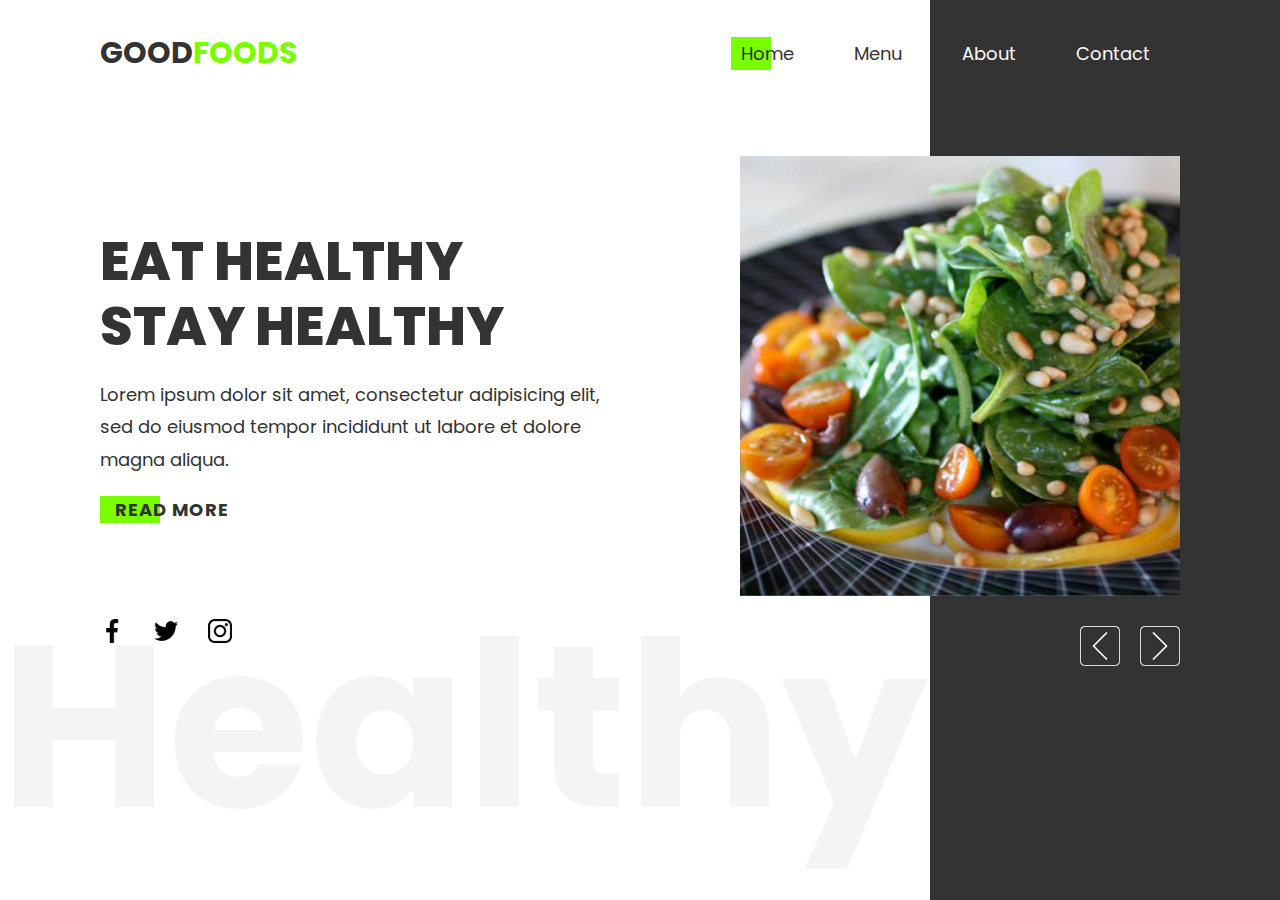
<file: Avadesigner/web/GreenFood/index.html>
<!DOCTYPE html>
<html lang="en">
<head>
  <meta charset="UTF-8">
  <meta name="viewport" content="width=device-width, initial-scale=1.0">
  <meta http-equiv="X-UA-Compatible" content="ie=edge">
  <title>Good Food</title>
  <link href="https://fonts.googleapis.com/css2?family=Poppins:wght@300;400;500;600;700;800&display=swap" rel="stylesheet">
  <link rel="stylesheet" href="style.css">
</head>
<body>
<div class="container">
  <header id="navbar">
    <a href="#" class="logo">Good<span>Foods</span></a>
<ul>
  <li><a href="#" class="activ">Home</a></li>
  <li><a href="#">Menu</a></li>
  <li><a href="#">About</a></li>
  <li><a href="#">Contact</a></li>
</ul>
<span class="menuIcon" onclick="menuToggle();"></span>
  </header>
  

<div class="content">
  <div class="bannerText" id="slideshowText">
    <div class="active">
      <h2>EAT Healthy<br>
      Stay Healthy</h2>
      <p>Lorem ipsum dolor sit amet,
        consectetur adipisicing elit,
         sed do eiusmod tempor incididunt
          ut labore et dolore magna aliqua.</p>
          <a href="#">Read More</a>
    </div>
    <div>
      <h2>EAT Your<br>
      Veggies</h2>
      <p>Lorem ipsum dolor sit amet,
        consectetur adipisicing elit,
         sed do eiusmod tempor incididunt
          ut labore et dolore magna aliqua.</p>
          <a href="#">Read More</a>
    </div>
    <div>
      <h2>Good Food<br>
      Good Mood</h2>
      <p>Lorem ipsum dolor sit amet,
        consectetur adipisicing elit,
         sed do eiusmod tempor incididunt
          ut labore et dolore magna aliqua.</p>
          <a href="#">Read More</a>
    </div>
  </div>
  <div class="bannerImg" id="slideshow">
    <img src="./img/img2.jpg" class="active" alt="">
    <img src="./img/img3.jpg" alt="">
    <img src="./img/img4.jpg" alt="">
  </div>
</div>
<div class="icons">
  <ul class="sci">
    <li><a href="#"><img src="./img/facebook.png" width="24" height="24"alt=""></a></li>
    <li><a href="#"><img src="./img/twitter.png" width="24" height="24"alt=""></a></li>
    <li><a href="#"><img src="./img/instagram.png" width="24" height="24"alt=""></a></li>
  </ul>
<ul class="controls">
  <li><a><img src="./img/left.png" onclick="prevSlide();prevSlideText()" width="40" height="40"></a></li>
  <li><a><img src="./img/right.png" onclick="nextSlide();nextSlideText()" width="40" height="40"></a></li>
</ul>
</div>
</div>
<script type="text/javascript">

  var slideshow = document.getElementById('slideshow');
  var slides = slideshow.getElementsByTagName('img');
  var index = 0;

  function nextSlide() {
    slides[index].classList.remove('active');
    index = (index + 1) % slides.length;
    slides[index].classList.add('active');
  }
  function prevSlide() {
    slides[index].classList.remove('active');
    index = (index - 1 + slides.length) % slides.length;
    slides[index].classList.add('active');
  }


  var slideshowText = document.getElementById('slideshowText');
  var slidesText = slideshowText.getElementsByTagName('div');
  var i = 0;

  function nextSlideText() {
    slidesText[i].classList.remove('active');
    i = (i + 1) % slidesText.length;
    slidesText[i].classList.add('active');
  }
  function prevSlideText() {
    slidesText[i].classList.remove('active');
    i = (i - 1 + slidesText.length) % slidesText.length;
    slidesText[i].classList.add('active');
  }
  function menuToggle() {
    var nav = document.getElementById('navbar')
    nav.classList.toggle('active')
  }
</script>
</body>
</html>
</file>
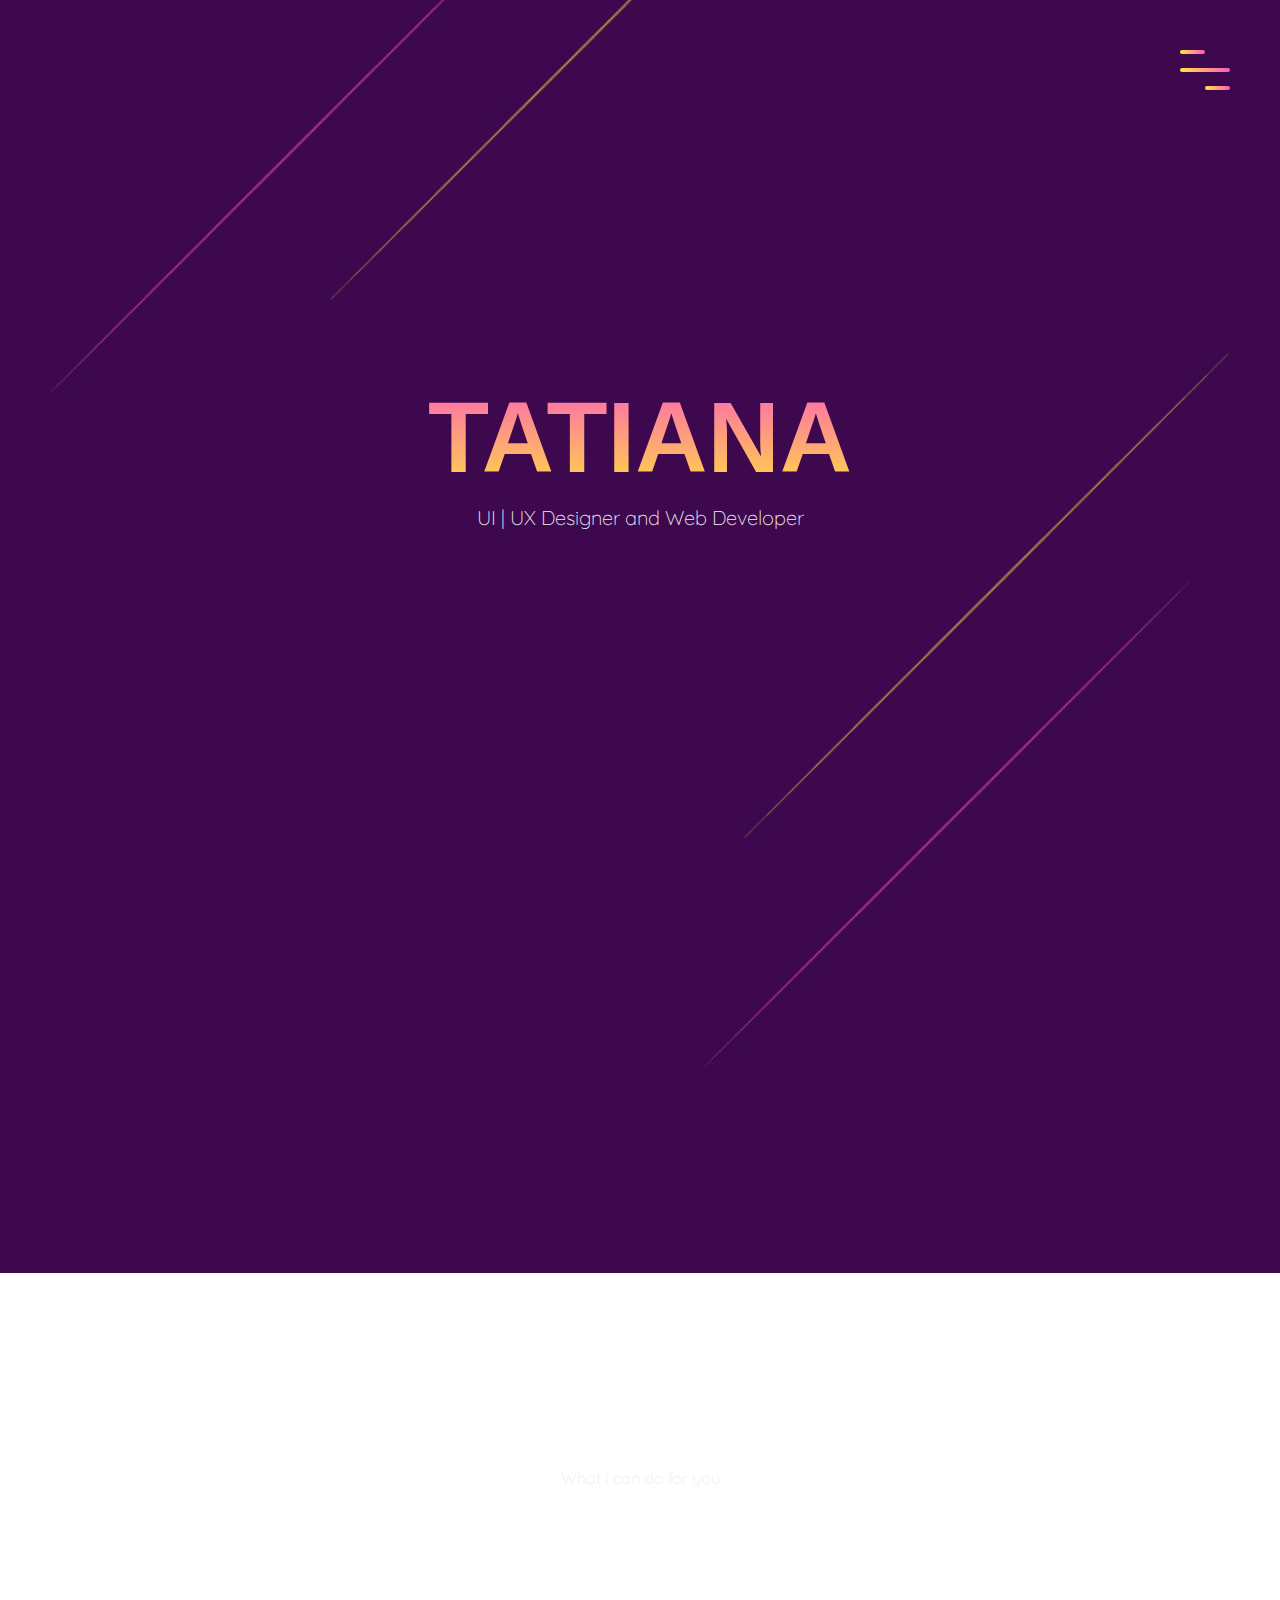
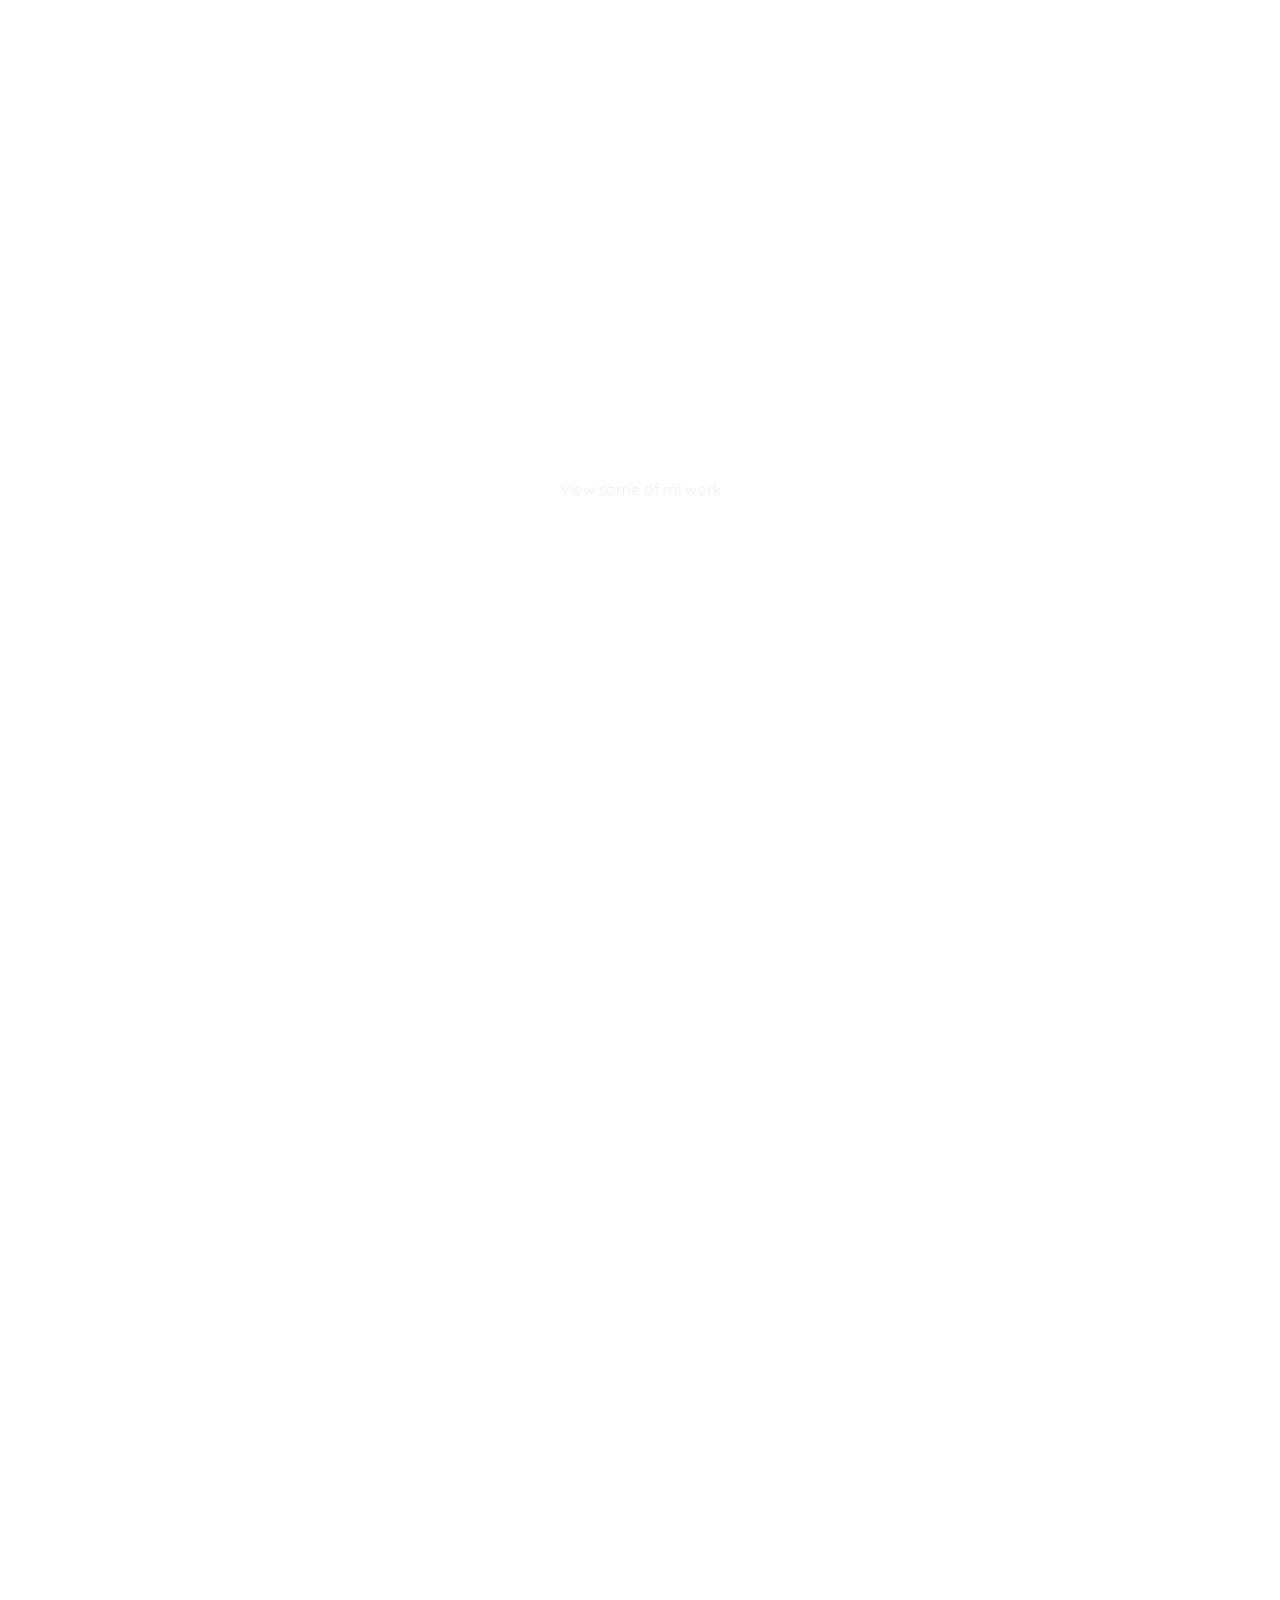
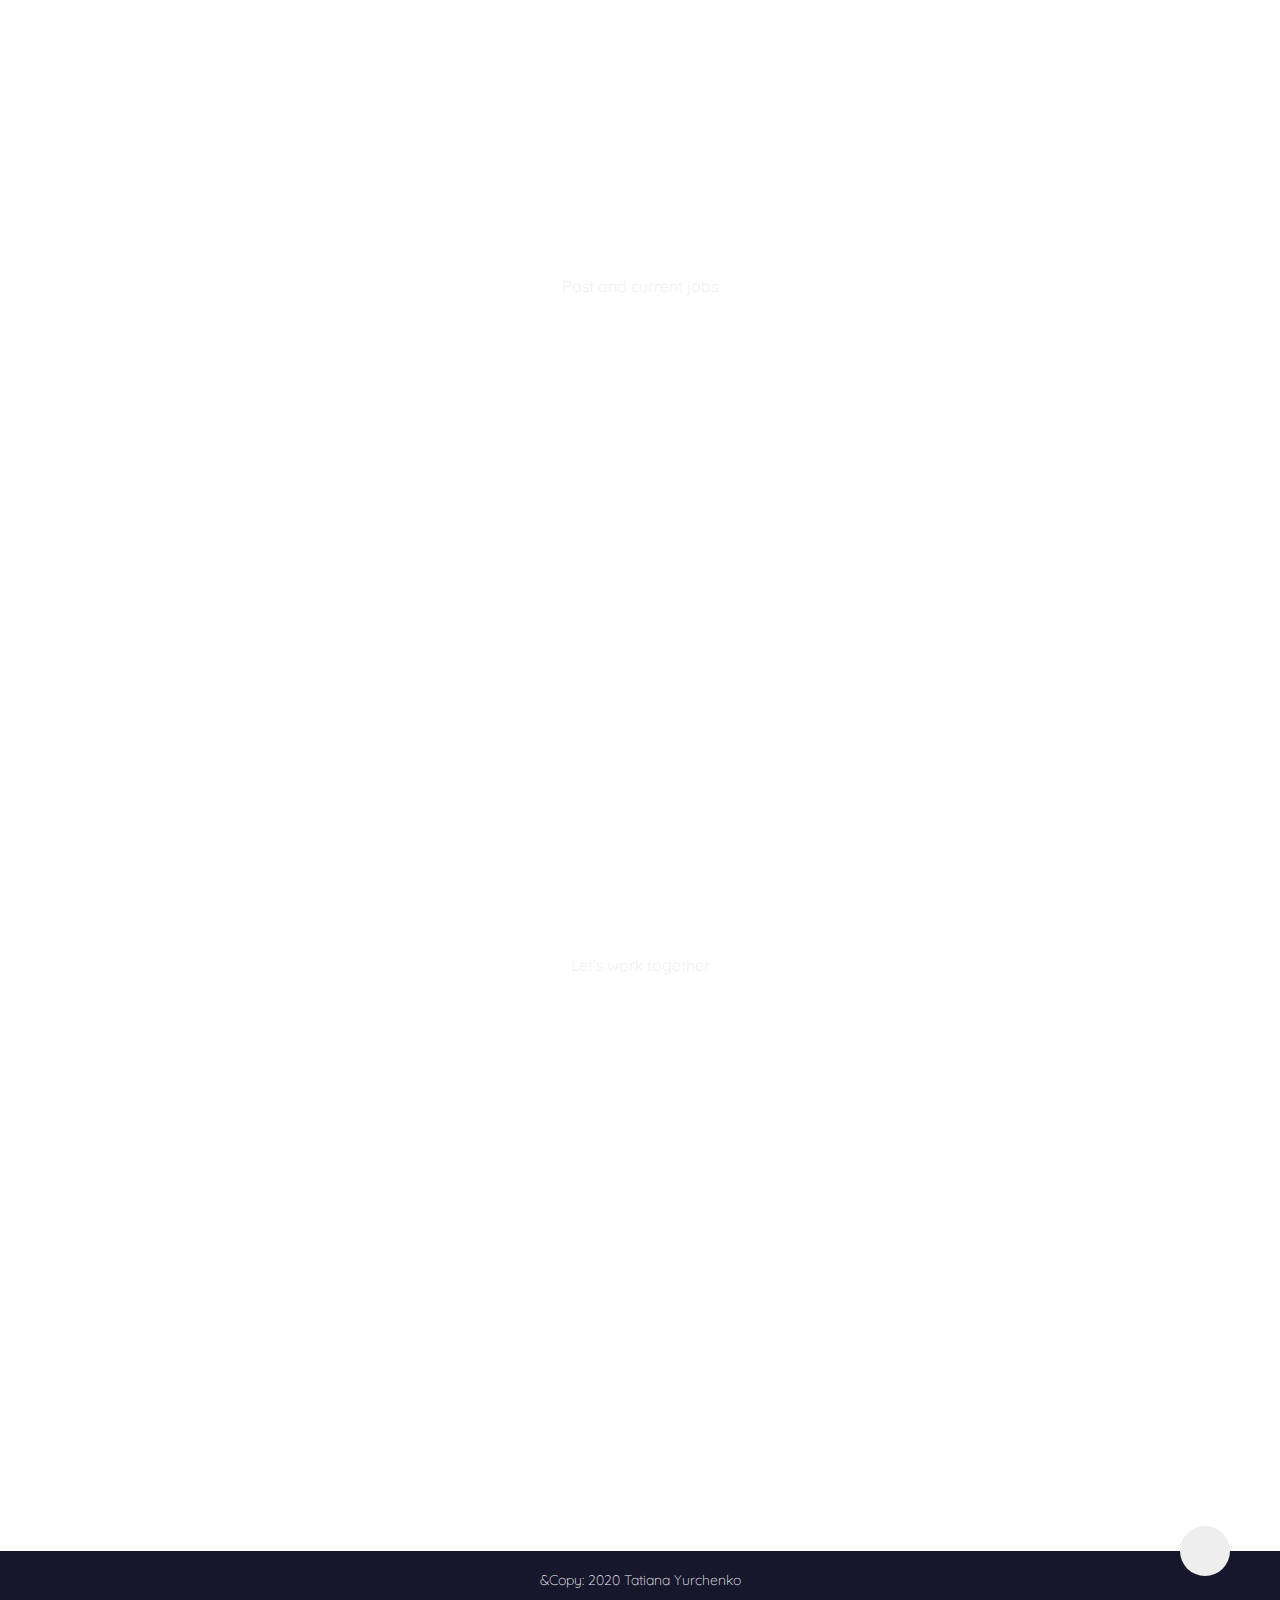
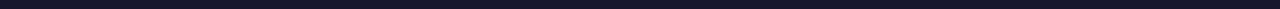
<file: Avadesigner/web/Portfolio/index.html>
<!DOCTYPE html>
<html lang="en">
<head>
  <meta charset="UTF-8">
  <meta name="viewport" content="width=device-width, initial-scale=1.0">
  <meta http-equiv="X-UA-Compatible" content="ie=edge">
  <title>Tatiana Yurchenko</title>
  <!--<link href="https://fonts.googleapis.com/css2?family=Acme&family=Roboto:wght@100;300;400;500;700;900&display=swap" rel="stylesheet">-->
  <link href="https://fonts.googleapis.com/css2?family=Dancing+Script:wght@400;500;562;600;700&family=Indie+Flower&family=Parisienne&family=Quicksand:wght@300;400;500;515;600;700&display=swap" rel="stylesheet">
  <link rel="stylesheet" href="https://unpkg.com/aos@next/dist/aos.css">
  <!--<link rel="stylesheet" href="https://cdnjs.cloudflare.com/ajax/libs/font-awesome/4.7.0/css/font-awesome.min.css">-->
  <link rel="stylesheet" href="https://pro.fontawesome.com/releases/v5.10.0/css/all.css" integrity="sha384-AYmEC3Yw5cVb3ZcuHtOA93w35dYTsvhLPVnYs9eStHfGJvOvKxVfELGroGkvsg+p" crossorigin="anonymous"/>
  <link rel="stylesheet" href="style.css">
</head>
<body>
<header>
  <div class="menu-toggler">
    <div class="bar half start"></div>
    <div class="bar"></div>
    <div class="bar half end"></div>
  </div>
  <nav class="top-nav">
    <ul class="nav-list">
      <li><a href="index.html" class="nav-link">Home</a></li>
      <li><a href="#about" class="nav-link">About</a></li>
      <li><a href="#services" class="nav-link">Services</a></li>
      <li><a href="#portfolio" class="nav-link">Portfolio</a></li>
      <li><a href="#experience" class="nav-link">Experience</a></li>
      <li><a href="#contact" class="nav-link">Contact</a></li>
    </ul>
  </nav>
  <div class="landihg-text">
    <h1>TATIANA</h1>
    <h6>UI | UX Designer and Web Developer</h6>
  </div>
</header>
<section class="about" id="about">
  <div class="container">
     <div class="profile-img" data-aos="fade-right" data-aos-delay="300">
     <img src="img1.jpg" alt="">
     </div>
    <div class="about-details" data-aos="fade-left" data-aos-delay="600">
      <div class="about-heading">
      <h1>About</h1>
      <h6>Myself</h6>
      </div>
      <p>Lorem ipsum dolor sit amet,consectetur adipisicing elit.
         Lorem ipsum dolor sit amet,consectetur adipisicing elit.
         Lorem ipsum dolor sit amet,consectetur adipisicing elit.
         Lorem ipsum dolor sit amet,consectetur adipisicing elit.</p>
         <div class="social-media">
           <ul class="nav-list">
             <li><a href="#" class="icon-link"><i class="fab fa-facebook-square"></i></a></li>
             <li><a href="#" class="icon-link"><i class="fab fa-twitter-square"></i></a></li>
             <li><a href="#" class="icon-link"><i class="fab fa-dribbble-square"></i></a></li>
           </ul>
         </div>
    </div>
  </div>
</section>

<section class="services" id="services">
  <div class="container">
    <div class="section-heading">
      <h1>Services</h1>
      <h6>What I can do for you</h6>
    </div>
    <div class="my-skills">
      <div class="skill" data-aos="fade-in" data-aos-delay="300">
        <div class="icon-container">
        <i class="fas fa-layer-group"></i>
        </div>
        <h1>Web Design</h1>
        <p>Lorem ipsum dolor sit amet,consectetur adipisicing elit.
           Lorem ipsum dolor sit amet,consectetur adipisicing elit.</p>
      </div>
      <div class="skill" data-aos="fade-in" data-aos-delay="600">
        <div class="icon-container">
          <i class="fa fa-code"></i>
        </div>
        <h1>Web Development</h1>
        <p>Lorem ipsum dolor sit amet,consectetur adipisicing elit.
           Lorem ipsum dolor sit amet,consectetur adipisicing elit.</p>
      </div>
      <div class="skill" data-aos="fade-in" data-aos-delay="900">
        <div class="icon-container">
          <i class="fas fa-chart-bar"></i>
        </div>
        <h1>Product Strateg</h1>
        <p>Lorem ipsum dolor sit amet,consectetur adipisicing elit.
           Lorem ipsum dolor sit amet,consectetur adipisicing elit.</p>
      </div>
    </div>
  </div>
</section>

<section class="portfolio" id="portfolio">
  <div class="container">
    <div class="section-heading">
      <h1>Portfolio</h1>
      <h6>View some of mi work</h6>
    </div>

    <div class="portfolio-item">
      <div class="portfolio-img has-margin-right" data-aos="fade-right" data-aos-delay="300">
        <img src="img3.jpg" alt="">
      </div>
      <div class="portfolio-description" data-aos="fade-left" data-aos-delay="600">
        <h6>Web Development</h6>
        <h1>Blog Website</h1>
        <p>Lorem ipsum dolor sit amet,consectetur adipisicing elit.
           Lorem ipsum dolor sit amet,consectetur adipisicing elit.</p>
         <a href="#" class="cta">View Details</a>
      </div>
    </div>
      <div class="portfolio-item">
        <div class="portfolio-description has-margin-right" data-aos="fade-right" data-aos-delay="900">
          <h6>Web Development</h6>
          <h1>Blog Website</h1>
          <p>Lorem ipsum dolor sit amet,consectetur adipisicing elit.
             Lorem ipsum dolor sit amet,consectetur adipisicing elit.</p>
           <a href="#" class="cta">View Details</a>
</div>
<div class="portfolio-img" data-aos="fade-left" data-aos-delay="1200">
  <img src="img4.jpg" alt="">
</div>
</div>

    <div class="portfolio-item">
      <div class="portfolio-img has-margin-right" data-aos="fade-right" data-aos-delay="1500">
        <img src="img5.jpg" alt="">
      </div>
      <div class="portfolio-description" data-aos="fade-left" data-aos-delay="1800">
        <h6>Web Design</h6>
        <h1>Product Sketch</h1>
        <p>Lorem ipsum dolor sit amet,consectetur adipisicing elit.
           Lorem ipsum dolor sit amet,consectetur adipisicing elit.</p>
         <a href="#" class="cta">View Details</a>
      </div>

    </div>
</section>
<section class="experience" id="experience">
  <div class="container">
    <div class="section-heading">
      <h1>Work experience</h1>
      <h6>Past and current jobs</h6>
    </div>
    <div class="timeline" data-aos="fade-down" data-aos-delay="300">
      <ul>
        <li class="date" data-data="2011 - Present">
          <h1>Google</h1>
          <p>Lorem ipsum dolor sit amet,consectetur adipisicing elit.
             Lorem ipsum dolor sit amet,consectetur adipisicing elit.</p>
        </li>
        <li class="date" data-data="2011 - Present">
          <h1>Facebook</h1>
          <p>Lorem ipsum dolor sit amet,consectetur adipisicing elit.
             Lorem ipsum dolor sit amet,consectetur adipisicing elit.</p>
        </li>
        <li class="date" data-data="2002 - 2007">
          <h1>Microsoft</h1>
          <p>Lorem ipsum dolor sit amet,consectetur adipisicing elit.
             Lorem ipsum dolor sit amet,consectetur adipisicing elit.</p>
        </li>
      </ul>
    </div>
</div>
</section>

<section class="contact" id="contact">
  <div class="container">
    <div class="section-heading">
      <h1>Contact</h1>
      <h6>Let's work together</h6>
    </div>
    <form action="" data-aos="fade-up" data-aos-delay="300">
      <label for="name">Name</label>
      <input type="text" id="name" name="name" placeholder="Enter your name..." required>
      <label for="email">Email:</label>
      <input type="email" id="email" name="email" placeholder="Enter your email..." required>
      <label for="service">Services</label>
<select name="services" id="service">
   <option value="">Web Design</option>
   <option value="">Web Development</option>
   <option value="">Web Design/Development</option>
</select>
      <label for="subject">Subject</label>
      <textarea name="subject" id="subject" rows="10" cols="10"></textarea>
      <input type="submit" value="Submit">
    </form>
    </div>
    </section>
    <footer class="copyright">
      <div class="up" id="up">
        <i class="fas fa-chevron-up"></i>
      </div>
      <p>&Copy: 2020 Tatiana Yurchenko</p>
    </footer>
    <script src="index.js" charset="utf-8"></script>
<script src="https://cdnjs.cloudflare.com/ajax/libs/jquery/3.3.1/jquery.min.js" integrity="sha256-FgpCb/KJQlLNfOu91ta32o/NMZxltwRo8QtmkMRdAu8=" crossorigin="anonymous"></script>
<script src="https://unpkg.com/aos@next/dist/aos.js"></script>
<script src="index.js" charset="utf-8"></script>
</body>
</html>
</file>
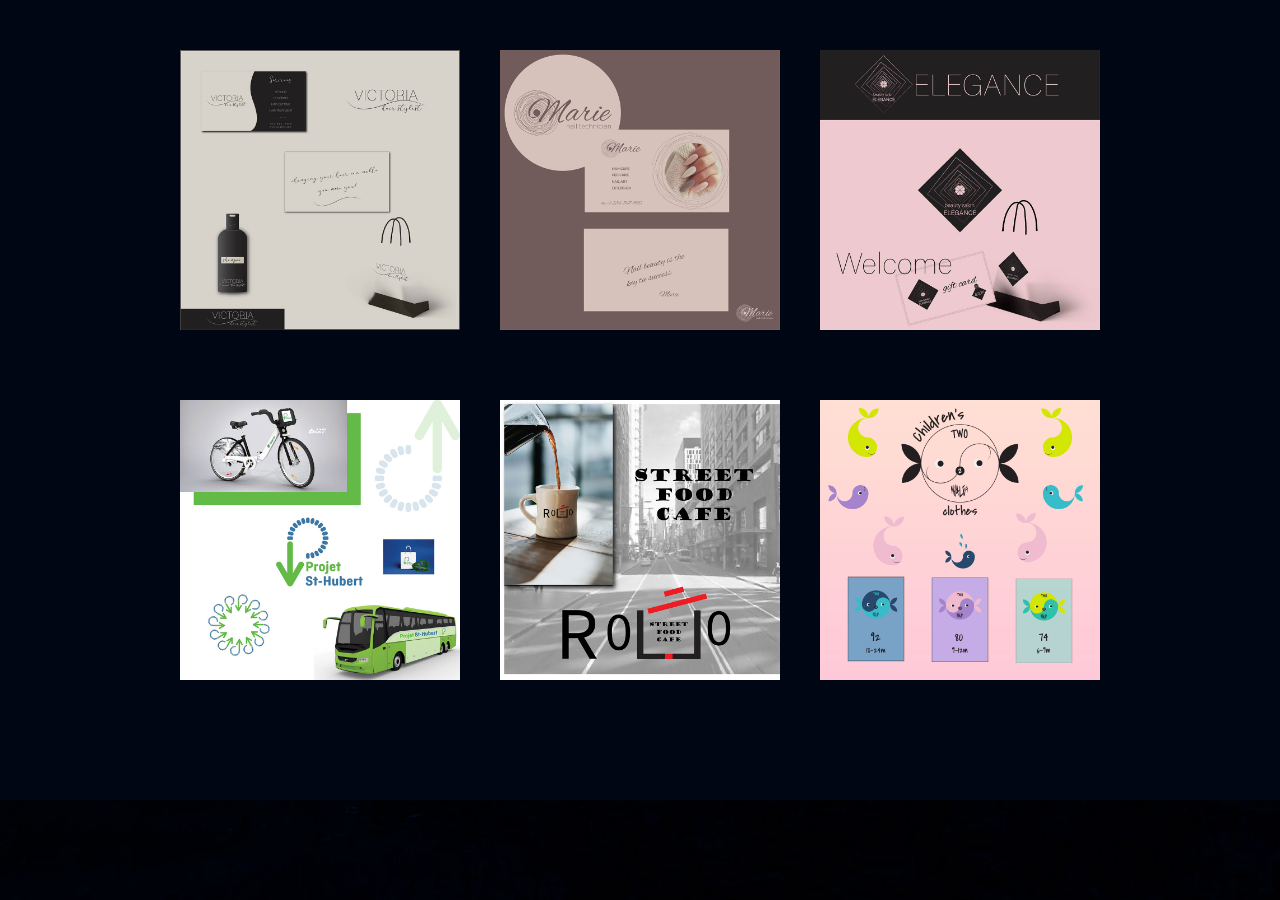
<file: Avadesigner/branding.html>
<!DOCTYPE html>
<html lang="en" dir="ltr">
  <head>
    <meta charset="utf-8">
    <title></title>
    <link rel="stylesheet" href="style.css">
  </head>
  <body>
<div class="print">
    <div class="containerprint">
          <div class="box3">
          <div class="imgBx3">
          <a href="branding/1.jpg"><img src="branding/1.jpg"></a>
          </div>
          </div>

          <div class="box3">
          <div class="imgBx3">
          <a href="branding/2.jpg"><img src="branding/2.jpg"></a>
          </div>
          </div>

          <div class="box3">
          <div class="imgBx3">
          <a href="branding/5.jpg"><img src="branding/5.jpg"></a>
          </div>
          </div>
    </div>
    <div class="containerprint">
          <div class="box3">
          <div class="imgBx3">
          <a href="branding/4.jpg"><img src="branding/4.jpg"></a>
          </div>
          </div>

          <div class="box3">
          <div class="imgBx3">
          <a href="branding/3.jpg"><img src="branding/3.jpg"></a>
          </div>
          </div>

          <div class="box3">
          <div class="imgBx3">
          <a href="branding/6.jpg"><img src="branding/6.jpg"></a>
          </div>
          </div>
    </div>
</div>     

  </body>
</html>
</file>
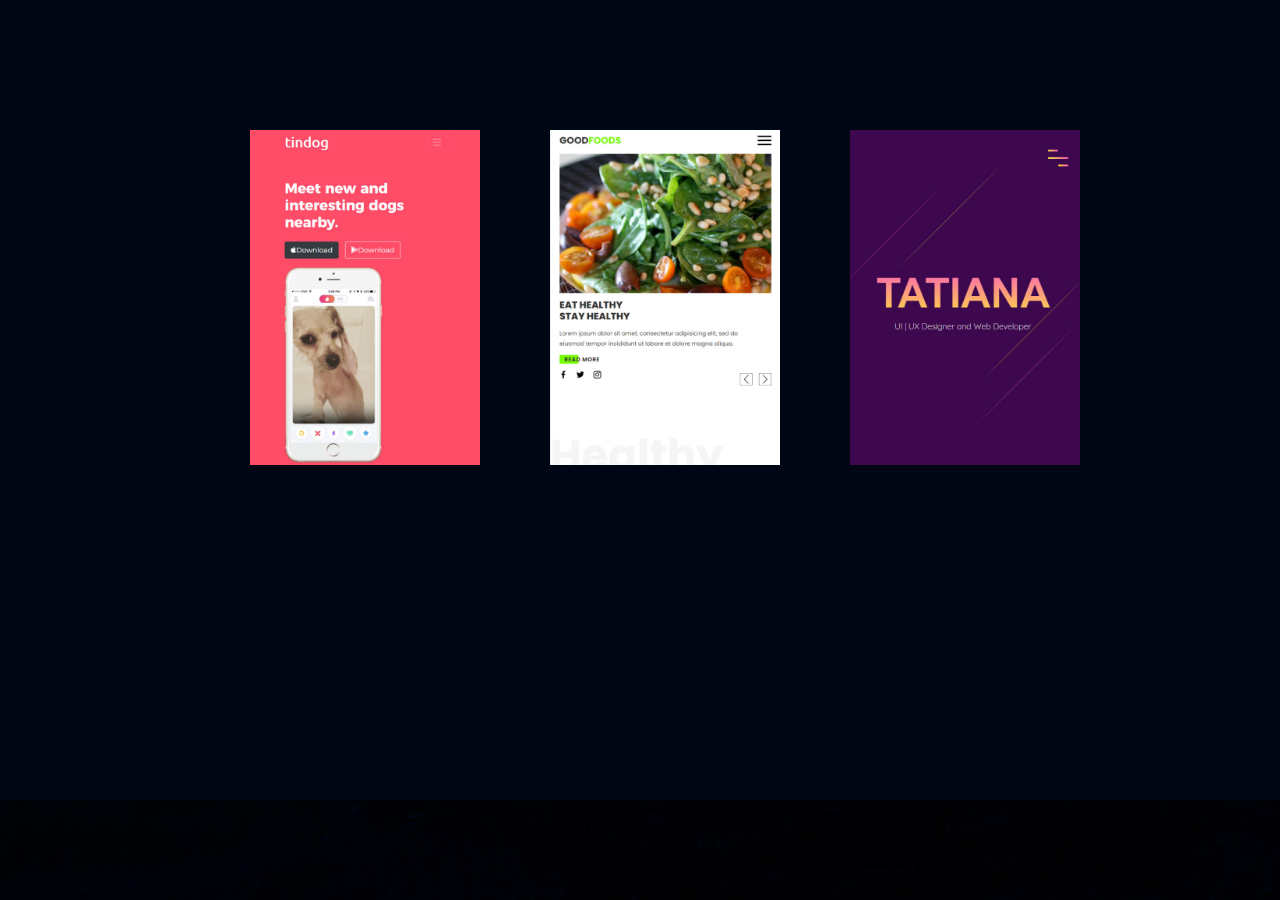
<file: Avadesigner/web.html>
<!DOCTYPE html>
<html lang="en" dir="ltr">
  <head>
    <meta charset="utf-8">
    <title></title>
    <link rel="stylesheet" href="style.css">
  </head>
  <body>
<div class="print">
    <div class="containerweb">
          <div class="box4">
          <div class="imgBx4">
          <a href="web/TinDog/index.html"><img src="web/1.jpg"></a>
          </div>
          </div>

          <div class="box4">
          <div class="imgBx4">
          <a href="web/GreenFood/index.html"><img src="web/3.jpg"></a>
          </div>
          </div>

          <div class="box4">
          <div class="imgBx4">
          <a href="web/Portfolio/index.html"><img src="web/2.jpg"></a>
          </div>
          </div>

    </div>
</div>
  </body>
</html>
</file>
<file: Avadesigner/web/GreenFood/style.css>
*
{
  margin: 0;
  padding: 0;
  font-family: 'Poppins', sans-serif;
}
.container
{
  position: relative;
  padding: 0 100px;
  min-height: 100vh;
}
.container:before
{
  content: '';
  position: absolute;
  top: 0;
  right: 0;
  width: 350px;
  height: 100%;
  background: #333;
  z-index: -2;
}
.container:after
{
  content: 'Healthy';
  position: absolute;
  bottom: 0;
  left: 0;
  font-size: 18vw;
  z-index: -2;
  font-weight: 700;
  color: #000;
  opacity: 0.04;
}
header
{
  display: flex;
  justify-content: space-between;
  align-items: center;
  padding: 30px 0;
}
header .logo
{
  font-weight: 700;
  text-transform: uppercase;
  color: #333;
  text-decoration: none;
  font-size: 30px;
}
header .logo span
{
  color: #78ff00;
}
header ul
{
  position: relative;
  display: flex;
}
header ul li
{
  list-style: none;
  margin: 0 20px;
}
header ul li a
{
  position: relative;
  text-decoration: none;
  font-size: 18px;
  padding: 4px 10px;
  color: #333;
  text-decoration: none;
}
header ul li:nth-child(3) a,
header ul li:nth-child(4) a
{
  color: #fff;
}
header ul li a:before
{
  content: '';
  position: absolute;
  top: 0;
  left: 0;
  width: 0;
  height: 100%;
  background: #78ff00;
  z-index: -1;
  transition: 0.5s ease-in-out;
}
header ul li a:hover:before,
header ul li a.activ:before
{
  width: 40px;
}
.content
{
  display: flex;
  justify-content: space-between;
  align-items: center;
  margin-top: 50px;
}
.content .bannerText
{
  position: relative;
  max-width: 500px;
  margin-right: 50px;
}
.content .bannerText div
{
  display: none;
}
.content .bannerText div.active
{
  display: initial;
}
.content .bannerText h2
{
  font-size: 54px;
  text-transform: uppercase;
  font-weight: 800;
  line-height: 1.2em;
  color: #333;
}
.content .bannerText p
{
  font-size: 18px;
  color: #333;
  line-height: 1.8em;
  margin: 20px 0;
}
.content .bannerText a
{
  position: relative;
  display: inline-block;
  text-transform: uppercase;
  font-weight: 700;
  color: #333;
  letter-spacing: 1px;
  font-size: 18px;
  text-decoration: none;
  padding-left: 15px;
}
.content .bannerText a:before
{
  content: '';
  position: absolute;
  top: 0;
  left: 0;
  width: 60px;
  height: 100%;
  background: #78ff00;
  z-index: -1;
  transition: 0.5s ease-in-out;
}
.content .bannerText a:hover:before
{
  width: 100%;
}
.content .bannerImg
{
  position: relative;
  width: 440px;
  height: 440px;
  background: #000;
}
.content .bannerImg img
{
  position: absolute;
  top: 0;
  left: 0;
  width: 100%;
  height: 100%;
  object-fit: cover;
  transition: 0.5s;
  opacity: 0;
}
.content .bannerImg img.active
{
  opacity: 1;
}
.icons
{
  display: flex;
  justify-content: space-between;
  align-items: center;
  padding-left: 50px 0;
}
.icons .sci,
.icons .controls
{
  position: relative;
  display: flex;
}
.icons .sci li
{
  list-style: none;
  margin-right: 30px;
}
.icons .sci li img
{
display: inline-block;
max-height: 24px;
transition: 0.5s ease-in-out;
}
.icons .sci li:hover img
{
  transform: translateY(-10px);
}
.icons .controls li
{
  padding-top: 30px;
  list-style: none;
  margin-left: 20px;
  cursor: pointer;
  filter: invert(1);
  transition: 0.5s ease-in-out;
}
.icons .controls li:hover
{
  opacity: 0.5;
}
.menuIcon
{
  display: none;
}
@media (max-width: 992px)
{
.container
{
  padding: 20px 50px;
}
.container:before
{
  display: none;
}
header
{
  padding: 0;
}
.icons .controls li {
  filter: invert(0);
}
.content .bannerText h2
{
  font-size: 30px;
}
.content
{
  margin-top: 0;
  flex-direction: column-reverse;
}
.content .bannerImg
{
  width: 100%;
  height: 40vh;
  margin: 20px 0;
}
.content .bannerText
{
  max-width: 100%;
  padding-right: 0;
}
header ul
{
  display: none;
  position: fixed;
  top: 0;
  left: 0;
  width: 100%;
  height: 100vh;
  background: #fff;
  z-index: 10000;
  padding: 100px 0;
}
header.active ul
{
  display: initial;
}
header ul li
{
  padding: 20px;
  text-align: center;
}
header ul li a
{
  color: #333 !important;
  font-size: 36px;
}
header ul li a:hover:before,
header ul li a.activ:before
{
  width: 100%;
}
.menuIcon
{
  display: initial;
  position: fixed;
  right: 50px;
  cursor: pointer;
  padding: 8px;
  z-index: 100000;
  background: #fff url(./img/menu.png);
  width: 34px;
  height: 34px;
  background-repeat: no-repeat;
  background-position: 6px;
}
header.active .menuIcon
{
  background: #fff url(./img/close.png);
  background-repeat: no-repeat;
  background-position: 6px;
}
}

@media (max-width:767px)
{
.container
{
  padding: 20px 30px;
}
.menuIcon
{
  right: 30px;
}
.icons .controls li img
{
  max-width: 40px;
}
}
</file>
<file: Avadesigner/web/Portfolio/style.css>
/* Start global*/
*
{
  margin: 0;
  padding: 0;
  box-sizing: border-box;
}
html
{
  font-size: 10px;
  font-family: 'Quicksand', sans-serif;
  color: #eee;
}
body
{
  width: 100%;
  height: 100%;
  background: url(img2.jpg) no-repeat center fixed;
  background-size: cover;
}
section
{
  padding: 6rem;
}
a
{
  text-decoration: none;
  color: #eee;
}
p
{
  font-size: 1.8rem;
  font-weight: 300;
}
img
{
  width: 100%;
}
/* End global*/
/* Start reusable*/
.container
{
  width: 90%;
  max-width: 120rem;
  height: 100%;
  margin: 0 auto;
  position: relative;
}
.section-heading
{
  text-align: center;
  margin-bottom: 10rem;
}
.section-heading h1
{
  font-size: 3.5rem;
  color: rgba(255, 255, 255, .3);
  text-transform: uppercase;
  font-weight: 300;
  position: relative;
  margin-bottom: 1rem;
}
.section-heading h1::before,
.section-heading h1::after
{
  content: '';
  position: absolute;
  bottom: -.5rem;
  left: 50%;
  transform: translateX(-50%);
  background-color: rgba(255, 255, 255, 0.75);
}
.section-heading h1::before
{
  width: 10rem;
  height: 3px;
  border-radius: .8rem;
}
.section-heading h1::after
{
  width: 1.5rem;
  height: 1.5rem;
  border-radius: 100%;
  bottom: -1rem;
}
.section-heading h6
{
  font-size: 1.6rem;
  font-weight: 300;
}
.has-margin-right
{
  margin-right: 5rem;
}
/* End reusable*/

/* Start header*/
header
{
  width: 100%;
  height: 100vh;
}
.top-nav
{
  width: 100%;
  height: 100vh;
  position: fixed;
  top: -100vh;
  background-color: #16162d;
  border-bottom-right-radius: 100%;
  border-bottom-left-radius: 100%;
  transition: all 650ms cubic-bezier(1,0,0,1);
}
.nav-list
{
  list-style: none;
  width: 100%;
  height: 100%;
  display: flex;
  justify-content: center;
  align-items: center;
}
li
{
margin: 0 2rem;
}
.nav-link
{
  font-family: 'Acme', sans-serif;
  font-size: 5rem;
  padding: 1rem;
}
.nav-link:hover,
.nav-link:focus
{
  background: linear-gradient(to top, #ffe838, #fd57bf);
  -webkit-background-clip: text;
  -webkit-text-fill-color: transparent;
}
.top-nav.open
{
  top: 0;
  border-radius: initial;
}
.menu-toggler
{
  position: absolute;
  top: 5rem;
  right: 5rem;
  width: 5rem;
  height: 4rem;
  display: flex;
  flex-direction: column;
  justify-content: space-between;
  cursor: pointer;
  z-index: 1500;
  transition: transform 650ms ease-out;
}
.menu-toggler.open
{
  transform: rotate(-45deg);
}
.bar
{
  background: linear-gradient(to right, #ffe838, #fd57bf);
  width: 100%;
  height: 4px;
  border-radius: .8rem;
}
.bar.half
{
  width: 50%;
}
.bar.start
{
  transform-origin: right;
  transition: transform 650ms cubic-bezier(0.54, -0.81, 0.57, 0.57);
}
.open .bar.start
{
  transform: rotate(-450deg) translateX(.8rem);
}
.bar.end
{
  align-self: flex-end;
  transform-origin: left;
  transition: transform 650ms cubic-bezier(0.54, -0.81, 0.57, 0.57);
}
.open .bar.end
{
  transform: rotate(-450deg) translateX(-.8rem);
}
.landihg-text
{
  position: absolute;
  top: 50%;
  left: 50%;
  transform: translate(-50%, -50%);
  width: 100%;
  text-align: center;
  z-index: -1;
}
.landihg-text h1
{
  font-size: 20rem;
  font-family: 'Acme', sans-serif;
  background: linear-gradient(to top, #ffe838, #fd57bf);
  -webkit-background-clip: text;
  -webkit-text-fill-color: transparent;
  padding: 1rem;
  user-select: none;
}
.landihg-text h6
{
  font-size: 2rem;
  font-weight: 300;
}
.landihg-text h1
{
  font-size: 100px;
}
/* End header*/


/* Start about*/
.about .container
{
  display: flex;
  align-items: center;
  justify-content: center;
}
.about-heading
{
  text-align: center;
  text-transform: uppercase;
  line-height: 0;
  margin-bottom: 6rem;
}
.about-heading h1
{
  font-size: 10rem;
  opacity: .3;
}
.about-heading h6
{
  font-size: 2rem;
  font-weight: 300;
}
.profile-img
{
  flex: 1;
  margin-right: 5rem;
}
.about-details
{
  flex: 1;
}
.social-media
{
  margin-top: 5rem;
}
.social-media i
{
  font-size: 5rem;
  transition: color 650ms;
}
.fa-facebook-square:hover
{
  color: #4267b2;
}
.fa-twitter-square:hover
{
  color: #38a1f3;
}
.fa-dribbble-square:hover
{
  color: #ea4c89;
}
/* End about*/

/* Start services */
.my-skills
{
  margin-top: 10rem;
  display: grid;
  grid-template-columns: repeat(auto-fit,minmax(25rem,1fr));
  grid-gap: 2.5rem;
  align-items:center;
  text-align: center;
}
.skill
{
display: flex;
flex-direction: column;
justify-content: center;
align-items: center;
padding: 2rem;
}
.skill h1
{
  text-transform: uppercase;
  letter-spacing: 2px;
  margin: 2rem 2px 2rem 0;
}
.icon-container
{
  width: 10rem;
  height: 10rem;
  border: 3px solid #ffe838;
  background-color: #fd57bf;
  margin-bottom: 2rem;
  display: flex;
  transform: rotate(45deg);
}
.icon-container i
{
  color: #ffe838;
  font-size: 5rem;
  margin: auto;
 transform: rotate(-45deg);
}
/* End services */

/*Start portfolio*/
.portfolio-item
{
  display: flex;
  align-items: center;
  justify-content: center;
  margin-bottom: 5rem;

}
.portfolio-item:last-child
{
  margin-bottom: 0;
}
.portfolio-img
{
  width: 50rem;
  flex: 1;

}
.portfolio-description
{
  flex: 1;
}
.portfolio-description h1
{
  font-size: 3rem;
  font-weight: 300;
 margin: 1rem 0;
}
.portfolio-description h6
{
  font-size: 1.5rem;
  text-transform: uppercase;
  font-weight: 300;
  opacity: 0.3;
}
.portfolio-description .cta
{
  display: inline-block;
  margin-top: 2.5rem;
  font-size: 1.5rem;
  text-transform: uppercase;
  color: #3883ff;
  transition: color 650ms;
}
.portfolio-description .cta:hover
{
  color: #2f67cd;
}
/*End portfolio*/

/* Start timeline*/
.timeline ul
{
  border-left: 4px solid #ffe838;
  border-radius: .8rem;
  background-color: rgba(0, 0, 0, 0.05);
  margin: auto;
  position: relative;
  padding: 5rem;
  list-style: none;
  text-align: left;
  width: 70%
}
.timeline h1
{
  font-size: 2rem;
  text-transform: uppercase;
  font-weight: 300;
  margin-bottom: 1rem;
  opacity: .3;
}
.timeline .date
{
  border-bottom: 1px solid rgba(255, 255, 255, 0.1);
  margin-bottom: 1rem;
  padding-bottom: 1rem;
  position: relative;
}
.timeline .date:last-of-type
{
  padding-bottom: 0;
  margin-bottom: 0;
  border: none;
}
.timeline .date::before,
.timeline .date::after
{
  position: absolute;
  display: block;
  top: 50%;
  transform: translateY(-50%);
}
.timeline .date::before
{
  content: attr(data-data);
  left: -21rem;
  text-align: right;
  min-width: 12rem;
  font-size: 1.5rem;
}
.timeline .date::after
{
  content: '';
  box-shadow: 0 0 0 4px #fd57bf;
  border-radius: 100%;
  left: -8rem;
  height: 1.5rem;
  width: 1.5rem;
  background-color: #313534;
}
/* End timeline*/


/* Start contact*/
.Contact
{
  background-color: #221e3f;
}
form
{
  width: 70%;
  margin: 0 auto;
}
form label
{
  font-size: 1.5rem;
}
input,
select,
textarea
{
  width: 100%;
  padding: 1rem;
  margin-bottom: 5px;
  border: none;
  outline-color: #fd57bf;
}

input[type="submit"]
{
  width: initial;
  background-color: #fd57bf;
  color: #eee;
  padding: 1rem 2rem;
  border-radius: .8rem;
  cursor: pointer;
  transition: background-color 650ms;
}
input[type="submit"]:hover
{
  color: #221e3f;
  background-color: #ffe838;
}
/* End contct*/

/* Start footer*/
.copyright
{
  width: 100%;
  text-align: center;
  background-color: #16162d;
  padding: 2rem 0;
  position: relative;
}
.up
{
  position: absolute;
  width: 5rem;
  height: 5rem;
  background-color: #eee;
  top: -2.5rem;
  right: 5rem;
  border-radius: 100%;
  animation: pulse 2s infinite;
}
.up i
{
  color: #16162d;
  font-size: 2rem;
  margin: auto;
}
.copyright p
{
  font-size: 1.4rem;
}
/* End footer*/
@keyframes pulse
{
  0%{
    box-shadow: 0 0 0 0 rgba(253, 87, 191, 0.99);
  }
    70%{
      box-shadow: 0 0 0 2rem rgba(253, 87, 191, 0);
    }
      100%{
          box-shadow: 0 0 0 0 rgba(253, 87, 191, 0);
      }
}

/*Media queries*/
@media screen and (max-width: 768px)
{
  body
  {
    background: url(img2.jpg) no-repeat center fixed;
    background-size: cover;
  }
  .landing-text h1
  {
    font-size: 15rem;
  }
  .landing-text h6
  {
    font-size: 1.7rem;
  }
  .nav-list
  {
    flex-direction: column;
  }
  li
  {
    margin: 2rem 0;
  }
  .nav-link
  {
    font-size: 4.5rem;
  }
  .about-heading h1
  {
    font-size: 8rem;
  }
  .about-details .nav-list
  {
    flex-direction: initial;
  }
  .about-details li
  {
    margin: 0 2rem;
  }
  .icon-container
  {
    width: 7rem;
    height: 7rem;
  }
  .icon-container i
  {
    font-size: 4rem;
  }
  .timeline ul
  {
    margin: 0 0 0 auto;
  }
  .timeline .date::before
  {
    left: -20rem;
  }
  .timeline .date::after
  {
    left: -5.9rem;
  }
}
@media screen and (max-width: 600px)
{
  .menu-toggler
  {
    top: 2rem;
    right: 2rem;
  }
  .landing-text h1
 {
  font-size: 8rem;
 }
  .landing-text h6
  {
    font-size: 1.4rem;
  }
  .nav-link
  {
    font-size: 3.5rem;
  }
  .about .container
  {
  flex-direction: column;
  }
  .profile-img
  {
    margin: 0 0 7rem 0;
  }
  .portfolio-item
  {
    flex-direction: column;
  }
  .portfolio-img
  {
    margin: 0 0 2rem 0;
  }
  .portfolio-description
  {
    margin: 0;
    order: 2;
  }
  .timeline p
  {
    font-size: 1.5rem;
  }
  .timeline .date::before
  {
    font-size: 1.4rem;
  }
  form
  {
    width: 100%;
  }
  .up
  {
    right: 2rem;
  }
}
</file>
<file: Avadesigner/style.css>
/*  font-family: 'Quicksand', sans-serif;red #ed1c24 #010615*/
*
{
  margin: 0;
  padding: 0;
  box-sizing: border-box;
  font-family: 'Quicksand', sans-serif;
}
body
{
  width: 100%;
  height: 100%;
  background: #010615;
  background: url(img/1.jpg) no-repeat center fixed;
  z-index: 1;
}
#navbar
{
  padding-right:160px;
  width: 100%;
  height: 100px;
}
header
{
  display: flex;
  justify-content: space-between;
  align-items: center;
  font-size: 100px;
}
header ul
{
  /*position: relative;*/
  display: flex;
}
header ul li
{
  list-style: none;
  margin: 0 20px;
}
header ul li a
{
  text-decoration: none;
  text-transform: uppercase;
  font-size: 10px;
}
#activ1
{
  color: #fff;
}
#activ1:hover
{
  color: #FF4500;
}
#activ
{
  color: #FF4500;
}
#activ:hover
{
  color: #FFF;
}

.section
{
  width: 100%;
  height: 500px;
  padding-top: 20px;
  text-align: center;
}
h1
{
  padding-top: 50px;
  margin-right:200px;
  font-weight: normal;
  text-align: center;
  letter-spacing: 1px;
  font-family: 'Parisienne', cursive;
  font-size: 40px;
  color: #fff;
}
h1 span
{
  color:#FF4500;
  font-weight: normal;
  text-align: center;
  letter-spacing: 1px;
  font-family: 'Parisienne', cursive;
  font-size: 40px;
}
h2
{
  margin-top: 60px;
  font-weight: normal;
  text-align: center;
  letter-spacing: 1px;
  font-family: 'Parisienne', cursive;
  font-size: 20px;
  color: #FF4500;
}

h4
{
 color: #fff;
 padding-top: 50px;
 margin-bottom: -330px;
 margin-left: 370px;
 align-items: center;
 text-align:center;
 font-weight: lighter;
 font-size: 20px;
}
h4 span
{
  margin-right: 300px;
  letter-spacing: 1px;
  font-family: 'Parisienne', cursive;
  font-size: 30px;
  color: #FF4500;
}
h5
{
  font-weight: normal;
  text-align: center;
  letter-spacing: 1px;
  font-family: 'Parisienne', cursive;
  font-size: 20px;
  color: #FF4500;
}
h5 span
{
  font-weight: normal;
  text-align: center;
  letter-spacing: 1px;
  font-family: 'Parisienne', cursive;
  font-size: 20px;
  color: #fff;
}
p
{
  color: white;
  font-size: 10px;
  letter-spacing: 1px;
}
p span
{
  margin-left: 20px;
  color: #FF4500;
  font-size: 20px;
  font-weight:lighter;
  letter-spacing: 2px;
}
p a
{
  text-decoration: none;
  color: #fff;
}
p a:hover
{
  color: #FF4500;
}
.logo img
{
  padding-top: 20px;
  margin-left: 180px;
  margin-top: 50px;
  width: 12%;
  height: auto;
}
/*HEADER*/
#about
{
  width: 100%;
  margin-top: -310px;
}
.container7
{
  justify-content: center;
  align-items: center;
  min-height: 50vh;
  padding-bottom: -150px;
}

.imgBx7 p
{
  padding-top: 120px;
  text-align: center;
  font-size: 15px;
  font-weight: lighter;
  color: #fff;
}
.content7 span
{
  font-size: 15px;
  letter-spacing: 1px;
  font-family: 'Parisienne', cursive;
  color: #FF4500;
}
.content7 a
{
  color: #FF4500;
  text-decoration: none;
}
.content7 h2
{
  position: absolute;
  margin-top: 10px;
  font-weight: normal;
  text-align: center;
  letter-spacing: 1px;
  font-size: 20px;
  color: #fff;
}

/*PORTFOLIO*/
.row1
{
  margin-top: 100px;
}

.container1
{
  margin-top: 240px;
  display: flex;
  justify-content: center;
  align-items: center;
  flex-wrap: wrap;
  min-height: 100vh;
}

.box,.box2,.box7
{
  position: relative;
  width: 300px;
  height: 300px;
  display: flex;
  justify-content: center;
  align-items: center;
  margin: 40px;
  background: #060c21;
  transition: 0.5s;
}
.box:hover,.box2:hover,.box7:hover
{
  height: 400px;
}
.box .imgBx,.box1 .imgBx1,.box2 .imgBx2,.box7 .imgBx7
{
  position: absolute;
  top: 0;
  left: 0;
  width: 100%;
  height: 100%;
  padding: 10px;
  box-sizing: border-box;
}
.box .imgBx img,.box2 .imgBx2 img,.box7 .imgBx7 img
{
  max-width: 100%;
  opacity: 0.15;
  transition: 0.5s;
}
.box:hover .imgBx img,.box2:hover .imgBx2 img,.box7:hover .imgBx7 img
{
  opacity: 1;
}
.box:before,.box1:before,.box2:before,.box7:before
{
  content: '';
  position: absolute;
  top: -2px;
  left: -2px;
  right: -2px;
  bottom: -2px;
  background: #fff;
  z-index: -1;
}
.box:after,.box1:after,.box2:after,.box7:after
{
  content: '';
  position: absolute;
  top: -2px;
  left: -2px;
  right: -2px;
  bottom: -2px;
  background: #fff;
  z-index: -2;
  filter: blur(40px);
}
.box:before,
.box:after,
.box1:before,
.box1:after,
.box2:before,
.box2:after,
.box7:before,
.box7:after
{
  background: linear-gradient(235deg,#7720ff,#010615,#2196F3);
}
/*.box:nth-child(2):before,
.box:nth-child(2):after,
.box1:nth-child(2):before,
.box1:nth-child(2):after
{
  background: linear-gradient(235deg, #7720ff,#010615,#2196F3);
}
.box:nth-child(3):before,
.box:nth-child(3):after,
.box1:nth-child(3):before,
.box1:nth-child(3):after,
.box2:before,
.box2:after,
.box7:before,
.box7:after
{
  background: linear-gradient(235deg, #7720ff,#010615,#2196F3);
}*/
.box .content,.box1 .content1, .box2 .content2,.box7 .content7
{
  position: absolute;
  bottom: 0;
  left: 10px;
  right: 10px;
  bottom: 10px;
  height: 90px;
  background: rgba(0, 0, 0, 0.4);
  display: flex;
  justify-content: center;
  align-items: center;
  text-align: center;
  opacity: 0;
  transition: 0.5s;
}
.box:hover .content,.box1:hover .content1,.box2:hover .content2,.box7:hover .content7
{
  opacity: 1;
}
.box .content h3
{
  font-size: 20px;
  color: #fff;
  font-weight: lighter;
  line-height: 20px;
  letter-spacing: 1px;
}
.box .content h3 span
{
  font-size: 14px;
  color: #fff;
  font-weight: 200;
  letter-spacing: 2px;
}

.content a,.content2 a
{
  font-weight: normal;
  color: #FF4500;
  text-decoration: none;
}
.content a:hover,.content2 a:hover
{
  color: #fff;
}

/* END PORTFOLIO*/


/* SERVICES*/

.container2
{
  margin-top: 250px;
  display: flex;
  justify-content: center;
  align-items: center;
  flex-wrap: wrap;
  min-height: 100vh;
}
.box1
{
  position: relative;
  width: 200px;
  height: 200px;
  display: flex;
  justify-content: center;
  align-items: center;
  margin: 40px;
  background: #060c21;
  transition: 0.5s;
}
.box1:hover
{
  height: 300px;
}
.imgBx1 p
{
  padding-top: 20px;
  text-align: center;
  font-size: 15px;
  font-weight: lighter;
  color: #fff;
}
/* END SERVICES*/

 /* CONTACT*/

 .container3
 {
   margin-top: 270px;
   display: flex;
   justify-content: center;
   align-items: center;
   flex-wrap: wrap;
   min-height: 100vh;
 }

 .imgBx2 p
 {
   padding-top: 120px;
   text-align: center;
   font-size: 15px;
   font-weight: lighter;
   color: #fff;
 }
 .content2 span
 {
   font-size: 15px;
   letter-spacing: 1px;
   font-family: 'Parisienne', cursive;
   color: #FF4500;
 }
 .content2 a
 {
   color: #FF4500;
   text-decoration: none;
 }

 /* END CONTACT*/

 /* FOOTER*/

.copyright
{
  width: 100%;
  text-align: center;
  position: relative;
}
.up
{
  position: absolute;
  width: 2rem;
  height: 2rem;
  background-color: #eee;
  top: -6rem;
  right: 12rem;
  border-radius: 100%;
  animation: pulse 2s infinite;
}
.up i
{
  color: #16162d;
  font-size: 2rem;
  margin: auto;
}
.copyright p
{
  font-size: 0.7rem;
  color: #FF4500;
}
/* END FOOTER*/

/*BRANDING PRINT HTML*/
.print
{
  width: 100%;
  height: 800px;
  background-color: #010615;
}
.box3
{
  position: relative;
  width: 300px;
  height: 300px;
  display: flex;
  justify-content: center;
  align-items: center;
  margin: 10px;
}
.box3 .imgBx3
{
  position: absolute;
  top: 0;
  left: 0;
  width: 100%;
  height: 100%;
  padding: 10px;
  box-sizing: border-box;
}

.containerprint
{
  padding-top: 30px;
  display: flex;
  justify-content: center;
  align-items: center;
  flex-wrap: wrap;
}

.containerprint img:hover,.containerprint1 img:hover,.containerweb img:hover
{
  filter: grayscale(100%);
  transform: scale(1.1);
}
.containerprint img,.containerprint1 img
{
  width: 100%;
  height: auto;
  transition: 1s;
}
.containerprint1
{
  padding-top: 10px;
  display: flex;
  justify-content: center;
  align-items: center;
  flex-wrap: wrap;
}


/* END BRANDING HTML PRINT*/

/* WEB*/

.box4
{
  /*position: relative;*/
  width: 300px;
  height: 450px;
  /*display: flex;*/
  justify-content: center;
  align-items: center;
}
.box4 .imgBx4
{
  margin-top: 120px;
  width: 100%;
  height: 100%;
  padding: 10px;
  box-sizing: border-box;
}

.containerweb
{
  display: flex;
  justify-content: center;
  align-items: center;
  flex-wrap: wrap;
}

.containerweb img
{
  width: 100%;
  height: auto;
  padding-left: 50px;
  transition: 1s;
}


@keyframes pulse
{
  0%{
    box-shadow: 0 0 0 0 rgba(237, 28, 36, 0.99);
  }
    70%{
      box-shadow: 0 0 0 2rem rgba(237, 28, 36, 0);
    }
      100%{
          box-shadow: 0 0 0 0 rgba(238, 28, 36, 0);
      }
}


@media screen and (max-width: 900px)
{
h1
{
  margin-top: -70px;
  margin-left: 350px;
  font-size: 30px;
}
h1 span
{
  font-size: 30px;
}
h2
{
  margin-top: 40px;
  font-size: 15px;
}
h4
{
 display: flex;
 flex-wrap: wrap;
 align-items: center;
 text-align: center;
 justify-content: center;
 padding-right:  450px;
 padding-top: 120px;
 padding-bottom: 50px;
 font-size: 10px;

}
h4 span
{
  margin-bottom: 20px;
  position: relative;
  font-size:20px;
  margin-top: -90px;
  display: flex;
  justify-content: center;
  align-items: center;
  flex-wrap: wrap;
}
.box .content h3
{
  font-size: 15px;
}
.box .content h3 span
{
  font-size: 10px;
}
#navbar
{
  padding-top: 40px;
  width: 100%;
  height: 100px;
  flex-direction: column;
  text-align: center;
}
header ul li
{
  margin-top: 10px;
}
header ul
{
  flex-direction: column;
  font-size: 10px;
}
.logo img
{
  margin-left: 10px;
  width: 20%;
  height: auto;
}
#about
{
  margin-top: -120px;
}
.content7 p
{
  font-size: 7px;
  line-height: 9px;
  padding-top: 1px;
}
.content7 p span
{
  font-size: 13px;
}
.content7 h3
{
  font-size: 13px;
}
.box1
{
  margin: 20px;
}
.container3
{
  margin-top: 150px;
}

.box,.box7
{
  width: 200px;
  height: 200px;
}
.box:hover,.box7:hover
{
  height: 300px;
}
}

@media screen and (max-width: 600px)
{

h4
{
 display: flex;
 flex-wrap: wrap;
 align-items: center;
 text-align: center;
 justify-content: center;
 padding-right:  450px;
 padding-top: 120px;
 padding-bottom: 50px;
 font-size: 10px;

}
h4 span
{
  margin-bottom: 20px;
  position: relative;
  font-size:20px;
  margin-top: -90px;
  display: flex;
  justify-content: center;
  align-items: center;
  flex-wrap: wrap;
}
h5
{
  font-size: 18px;
}
.box .content h3
{
  font-size: 13px;
}
.box .content h3 span
{
  font-size: 10px;
}
#navbar
{
  margin-top: -50px;
  flex-direction: column;
  text-align: center;
}
header ul li
{
  margin-top: 10px;
}
header ul
{
  margin-left: 150px;
  flex-direction: column;
  font-size: 10px;
}
.logo img
{
  margin-left: 150px;
  text-align: center;
  width: 20%;
  height: auto;
}
#about
{
  margin-top: -270px;
}
#activ
{
  color: #fff;
}
#activ:hover
{
  color: #FF4500;
}
#activ1
{
  color: #FF4500;
}
#activ1:hover
{
  color: #FFF;
}
#about
{
  margin-top: -230px;
}
.box1,.box
{
  width: 200px;
  height: 200px;
  margin: 20px;
}
.box:hover,.box2:hover
{
  height: 300px;
}
.box2
{
  width: 200px;
  height: 200px;
  margin-top: -140px;
}
.content2 p
{
  font-size: 7px;
  line-height: normal;
}
.imgBx2 p
{
  padding-top: 70px;
  font-size: 10px;
}
.copyright
{
  margin-top: -110px;
  margin-left: -20px;
}
.container3
{
  margin-top: 200px;
}
/*web*/
.print
{
  height: auto;
}
.box4
{
  margin-bottom: -200px;
}
.box4 .imgBx4
{
  margin-top: 50px;
  padding-left: 50px;
}
.containerweb img
{
  width: 70%;
}
}
</file>
